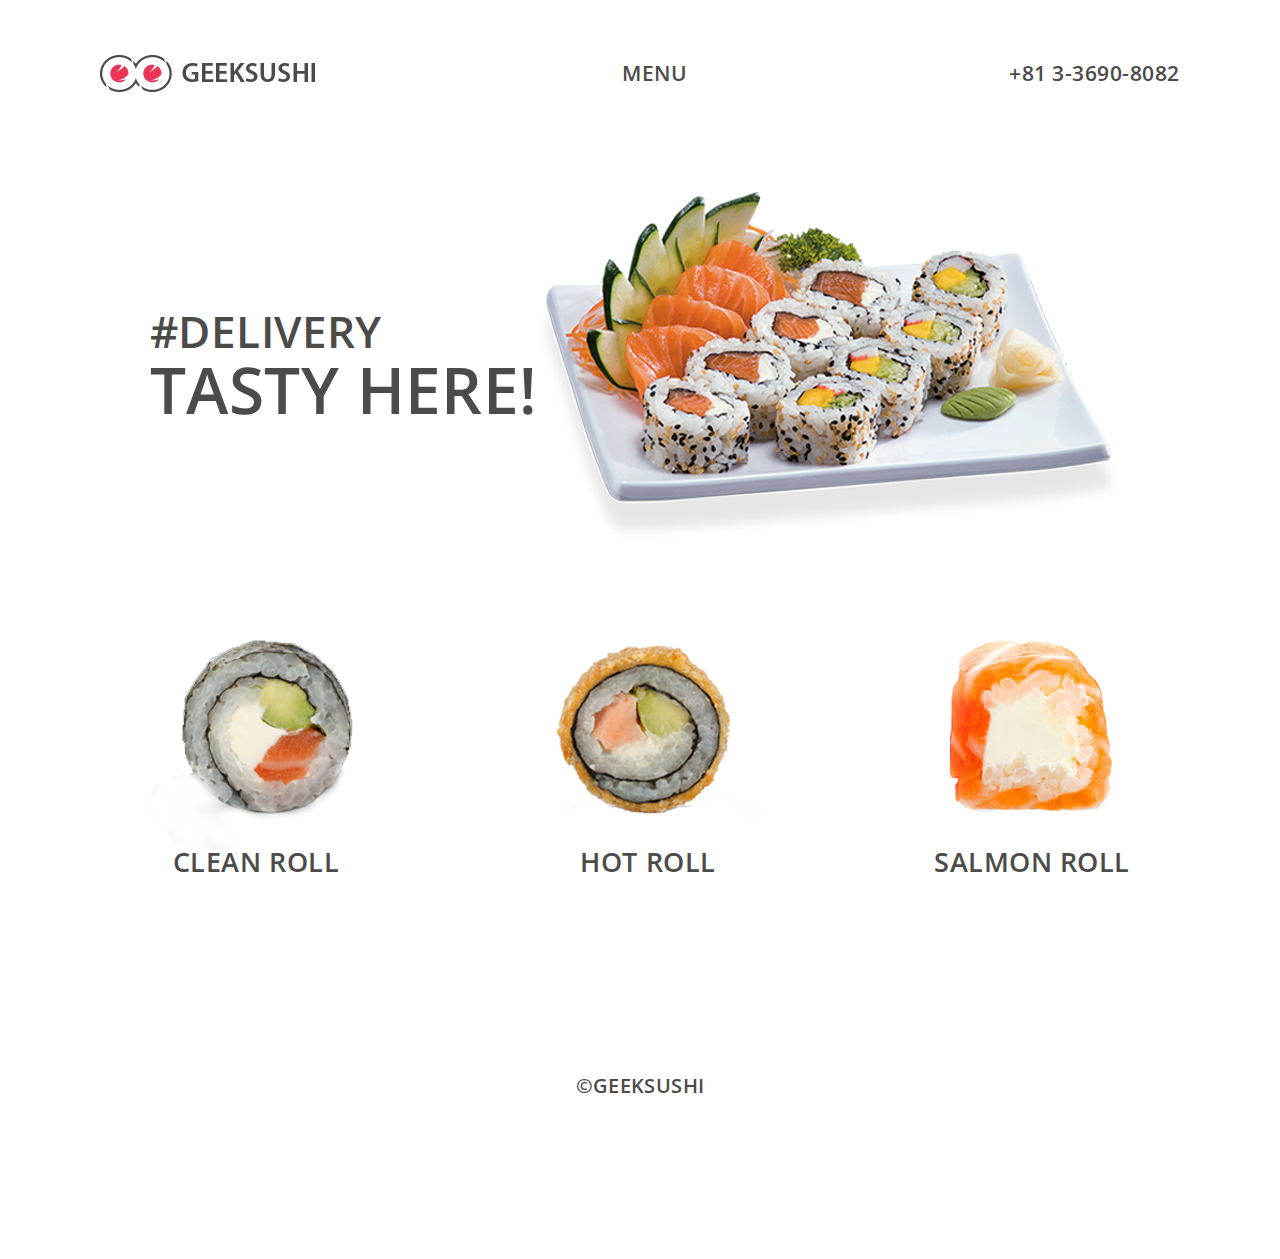
<file: index.html>
<!DOCTYPE html>
<html lang="en">

<head>
    <meta charset="UTF-8">
    <meta name="viewport" content="width=device-width, initial-scale=1.0">
    <meta http-equiv="X-UA-Compatible" content="ie=edge">
    <meta name="robots" content="none" />

    <!-- favicon -->
    <link rel="apple-touch-icon" sizes="180x180" href="favicon/apple-touch-icon.png">
    <link rel="icon" type="image/png" sizes="32x32" href="favicon/favicon-32x32.png">
    <link rel="icon" type="image/png" sizes="16x16" href="favicon/favicon-16x16.png">
    <link rel="manifest" href="favicon/site.webmanifest">
    <link rel="mask-icon" href="favicon/safari-pinned-tab.svg" color="#5bbad5">
    <meta name="msapplication-TileColor" content="#ffffff">
    <meta name="theme-color" content="#ffffff">

    <link rel="stylesheet" href="https://use.fontawesome.com/releases/v5.7.0/css/all.css"
        integrity="sha384-lZN37f5QGtY3VHgisS14W3ExzMWZxybE1SJSEsQp9S+oqd12jhcu+A56Ebc1zFSJ" crossorigin="anonymous">
    <link rel="stylesheet" href="css/style.css">


    <title>GeekSushi</title>
</head>

<body>

    <div class="container">

        <header class="header">
            <div class="header-top">
                <div class="logo">
                    <a href="index.html"></a>
                </div>
                <div class="menu">
                    <a href="menu.html">MENU</a>
                </div>
                <div class="contact">
                    <a href="tel:+81336908082"><i class="fas fa-mobile-alt"></i>+81 3-3690-8082</a>
                </div>
            </div>

            <div class="header-content">
                <div class="wrap">
                    <div class="content-center">
                        <div class="left">
                            <p>#DELIVERY</p>
                            <h1>TASTY HERE!</h1>
                        </div>
                        <div class="right"><img src="img/Header/header.img.png" alt=""></div>
                    </div>
                </div>
            </div>
        </header>

        <div class="product">
            <div class="wrap">
                <div class="content-bottom">
                    <div class="content-element">
                        <div class="img">
                            <img src="img/Product/img1.png" alt="">
                        </div>
                        <p>CLEAN ROLL</p>
                    </div>

                    <div class="content-element">
                        <div class="img">
                            <img src="img/Product/img2.png" alt="">
                        </div>
                        <p>HOT ROLL</p>
                    </div>

                    <div class="content-element">
                        <div class="img">
                            <img src="img/Product/img3.png" alt="">
                        </div>
                        <p>SALMON ROLL</p>
                    </div>
                </div>
            </div>
        </div>

        <footer class="footer">
            <p>©GEEKSUSHI</p>
            <div class="icon">
                <a href="#"><i class="fab fa-vk"></i></a>
                <a href="#"><i class="fab fa-instagram"></i></a>
                <a href="#"><i class="fab fa-facebook"></i></a>
                <a href="#"><i class="fab fa-youtube"></i></a>
            </div>
        </footer>

    </div>

</body>

</html>
</file>
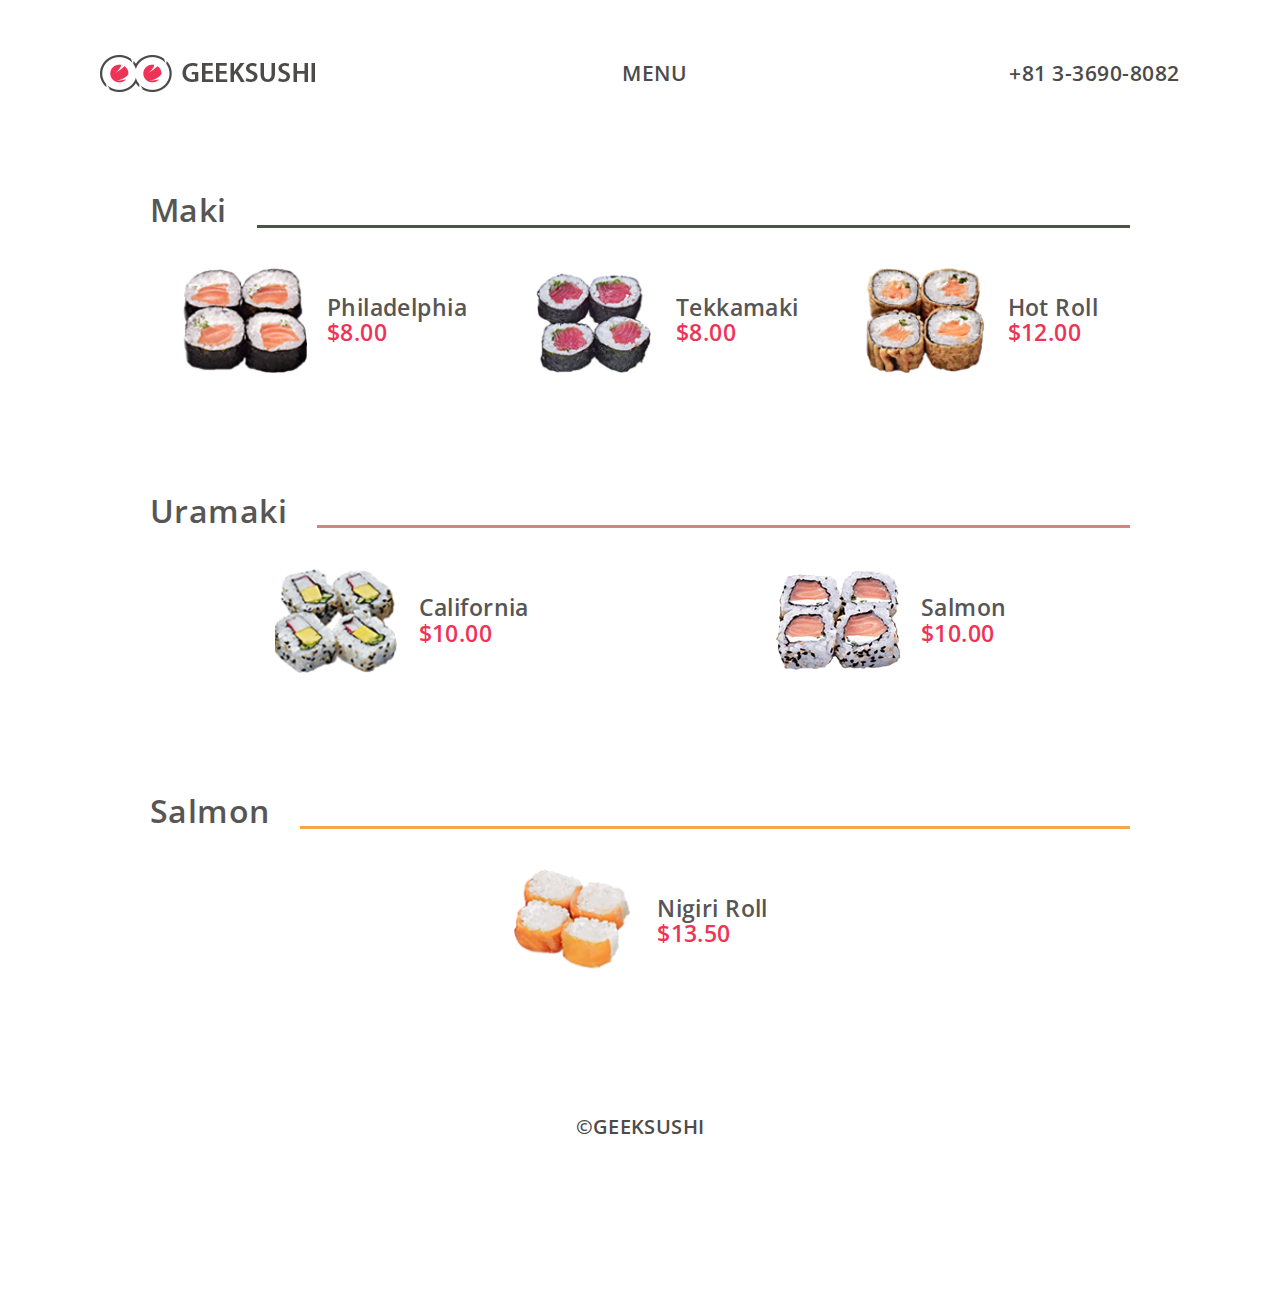
<file: menu.html>
<!DOCTYPE html>
<html lang="en">

<head>
    <meta charset="UTF-8">
    <meta name="viewport" content="width=device-width, initial-scale=1.0">
    <meta http-equiv="X-UA-Compatible" content="ie=edge">
    <meta name="robots" content="none" />

    <!-- favicon -->
    <link rel="apple-touch-icon" sizes="180x180" href="favicon/apple-touch-icon.png">
    <link rel="icon" type="image/png" sizes="32x32" href="favicon/favicon-32x32.png">
    <link rel="icon" type="image/png" sizes="16x16" href="favicon/favicon-16x16.png">
    <link rel="manifest" href="favicon/site.webmanifest">
    <link rel="mask-icon" href="favicon/safari-pinned-tab.svg" color="#5bbad5">
    <meta name="msapplication-TileColor" content="#ffffff">
    <meta name="theme-color" content="#ffffff">

    <link rel="stylesheet" href="https://use.fontawesome.com/releases/v5.7.0/css/all.css"
        integrity="sha384-lZN37f5QGtY3VHgisS14W3ExzMWZxybE1SJSEsQp9S+oqd12jhcu+A56Ebc1zFSJ" crossorigin="anonymous">
    <link rel="stylesheet" href="css/style.css">


    <title>GeekSushi</title>
</head>

<body>

    <div class="container">

        <header class="header">
            <div class="header-top">
                <div class="logo">
                    <a href="index.html"></a>
                </div>
                <div class="menu">
                    <a href="menu.html">MENU</a>
                </div>
                <div class="contact">
                    <a href="tel:+81336908082"><i class="fas fa-mobile-alt"></i>+81 3-3690-8082</a>
                </div>
            </div>

        </header>

        <div class="menu">
            <div class="wrap">

                <div class="menu-content">

                    <div class="menu-element">

                        <div class="product-name">
                            <p class="name">Maki</p>
                            <div class="line"></div>
                        </div>

                        <div class="product-menu">
                            <div class="product-element">
                                <div class="img"><img src="img/Menu/img1.png" alt=""></div>
                                <p>Philadelphia<span>$8.00</span></p>
                            </div>

                            <div class="product-element">
                                <div class="img"><img src="img/Menu/img2.png" alt=""></div>
                                <p>Tekkamaki<span>$8.00</span></p>
                            </div>

                            <div class="product-element">
                                <div class="img"><img src="img/Menu/img3.png" alt=""></div>
                                <p>Hot Roll<span>$12.00</span></p>
                            </div>
                        </div>
                    </div>

                    <div class="menu-element">

                        <div class="product-name">
                            <p class="name">Uramaki</p>
                            <div class="line red"></div>
                        </div>

                        <div class="product-menu">
                            <div class="product-element">
                                <div class="img"><img src="img/Menu/img4.png" alt=""></div>
                                <p>California<span>$10.00</span></p>
                            </div>

                            <div class="product-element">
                                <div class="img"><img src="img/Menu/img5.png" alt=""></div>
                                <p>Salmon<span>$10.00</span></p>
                            </div>
                        </div>
                    </div>

                    <div class="menu-element">

                        <div class="product-name">
                            <p class="name">Salmon</p>
                            <div class="line yellow"></div>
                        </div>

                        <div class="product-menu">
                            <div class="product-element">
                                <div class="img"><img src="img/Menu/img6.png" alt=""></div>
                                <p>Nigiri Roll<span>$13.50</span></p>
                            </div>
                        </div>
                    </div>

                </div>



            </div>
        </div>

        <footer class="footer">
            <p>©GEEKSUSHI</p>
            <div class="icon">
                <a href="#"><i class="fab fa-vk"></i></a>
                <a href="#"><i class="fab fa-instagram"></i></a>
                <a href="#"><i class="fab fa-facebook"></i></a>
                <a href="#"><i class="fab fa-youtube"></i></a>
            </div>
        </footer>

    </div>

</body>

</html>
</file>
<file: css/style.css>
@charset "UTF-8";
/**
 * Сброс стилей
 **/
@import url("https://fonts.googleapis.com/css?family=Open+Sans:300,400,600,700&display=swap");
html, body, div, span, applet, object, iframe,
h1, h2, h3, h4, h5, h6, p, blockquote, pre,
a, abbr, acronym, address, big, cite, code,
del, dfn, em, img, ins, kbd, q, s, samp,
small, strike, strong, sub, sup, tt, var,
b, u, i, center,
dl, dt, dd, ol, ul, li,
fieldset, form, label, legend,
table, caption, tbody, tfoot, thead, tr, th, td,
article, aside, canvas, details, embed,
figure, figcaption, footer, header, hgroup,
menu, nav, output, ruby, section, summary,
time, mark, audio, video {
  margin: 0;
  padding: 0;
  border: 0;
  font-size: 100%;
  vertical-align: baseline;
}

article, aside, details, figcaption, figure, footer, header, hgroup, menu, nav, section, summary {
  display: block;
}

body {
  line-height: 1;
}

ol, ul {
  list-style: none;
}

blockquote, q {
  quotes: none;
}

blockquote:before, blockquote:after, q:before, q:after {
  content: '';
  content: none;
}

table {
  border-collapse: collapse;
  border-spacing: 0;
}

h1, h2, h3, h4, h5, h6 {
  font-weight: normal;
}

input {
  outline: 0;
}

article, aside, details, figcaption, figure, footer, header, hgroup, main, nav, section, summary {
  display: block;
}

/**
 * Основные стили
 **/
body {
  font-family: 'Open Sans', sans-serif;
  font-size: 21px;
}

a {
  text-decoration: none;
}

.container {
  min-width: 320px;
  max-width: 100%;
  padding: 0 0;
  -webkit-box-sizing: border-box;
          box-sizing: border-box;
  margin: 0 auto;
}

.wrap {
  min-width: 320px;
  max-width: 1010px;
  padding: 0 15px;
  -webkit-box-sizing: border-box;
          box-sizing: border-box;
  margin: 0 auto;
}

p {
  color: #000;
}

.header .header-top {
  display: -webkit-box;
  display: -ms-flexbox;
  display: flex;
  -webkit-box-align: center;
      -ms-flex-align: center;
          align-items: center;
  -webkit-box-pack: justify;
      -ms-flex-pack: justify;
          justify-content: space-between;
  -ms-flex-wrap: wrap;
      flex-wrap: wrap;
  padding: 55px 100px 0;
}

.header .header-top .logo a {
  display: block;
  background: url(../img/Header/logo.png) center no-repeat;
  width: 215px;
  height: 37px;
  background-size: 215px 37px;
  outline: none;
}

.header .header-top .menu a {
  color: #4d4b4a;
  font-size: 21px;
  font-weight: 600;
  line-height: 19.06px;
  text-transform: uppercase;
  letter-spacing: 0.51px;
}

.header .header-top .menu a:hover {
  color: #ee3456;
  -webkit-transition: all .5s;
  transition: all .5s;
}

.header .header-top .contact a {
  color: #4d4b4a;
  font-size: 21px;
  font-weight: 600;
  line-height: 19.3px;
  letter-spacing: 0.5px;
}

.header .header-top .contact a:hover {
  color: #ee3456;
  -webkit-transition: all .5s;
  transition: all .5s;
}

.header .header-top .contact a i {
  margin-right: 15px;
}

.header .header-content .content-center {
  display: -webkit-box;
  display: -ms-flexbox;
  display: flex;
  -webkit-box-align: center;
      -ms-flex-align: center;
          align-items: center;
  -ms-flex-wrap: wrap;
      flex-wrap: wrap;
  margin: 100px 0 0 0;
}

.header .header-content .content-center .left p {
  color: #4d4b4a;
  font-size: 44px;
  font-weight: 600;
  line-height: 48.35px;
  text-transform: uppercase;
  letter-spacing: 0.42px;
}

.header .header-content .content-center .left h1 {
  color: #4d4b4a;
  font-size: 64px;
  font-weight: 600;
  line-height: 69.57px;
  text-transform: uppercase;
  letter-spacing: 0.42px;
}

.header .header-content .content-center .right {
  width: 581px;
  height: 348px;
}

.header .header-content .content-center .right img {
  width: 100%;
  height: 100%;
}

@media (max-width: 1050px) {
  .header .header-content .content-center .left {
    margin: 0 auto;
    text-align: center;
  }
  .header .header-content .content-center .right {
    margin: 60px auto 0;
  }
}

@media (max-width: 768px) {
  .header .header-top {
    -webkit-box-orient: vertical;
    -webkit-box-direction: normal;
        -ms-flex-direction: column;
            flex-direction: column;
  }
  .header .header-top .menu {
    margin: 30px 0;
  }
}

@media (max-width: 460px) {
  .header .header-top {
    padding: 55px 0 0 0;
  }
}

.product {
  padding: 100px 0;
}

.product .wrap .content-bottom {
  display: -webkit-box;
  display: -ms-flexbox;
  display: flex;
  -webkit-box-pack: justify;
      -ms-flex-pack: justify;
          justify-content: space-between;
  -ms-flex-wrap: wrap;
      flex-wrap: wrap;
}

.product .wrap .content-bottom .content-element {
  text-align: center;
}

.product .wrap .content-bottom .content-element .img {
  height: 210px;
}

.product .wrap .content-bottom .content-element p {
  color: #4d4b4a;
  font-size: 27px;
  font-weight: 600;
  line-height: 23.18px;
  text-transform: uppercase;
  letter-spacing: 0.54px;
}

@media (max-width: 768px) {
  .product {
    padding: 100px 0 0 0;
  }
  .product .wrap .content-bottom {
    -webkit-box-pack: center;
        -ms-flex-pack: center;
            justify-content: center;
  }
  .product .wrap .content-bottom .content-element {
    margin-bottom: 60px;
  }
}

.footer {
  padding: 100px 0;
  text-align: center;
}

.footer p {
  color: #4d4b4a;
  font-size: 20px;
  font-weight: 600;
  line-height: 25.65px;
  text-transform: uppercase;
  letter-spacing: 0.36px;
  margin-bottom: 30px;
}

.footer .icon .fab {
  color: #4d4b4a;
  font-size: 30px;
  margin: 0 10px;
}

.footer .icon .fab:hover {
  color: #ee3456;
  -webkit-transition: all .5s;
  transition: all .5s;
}

@media (max-width: 768px) {
  .footer {
    padding: 50px 0;
  }
}

.menu .wrap .menu-content {
  padding-top: 100px;
}

.menu .wrap .menu-content .menu-element:nth-child(2) {
  margin: 80px 0;
}

.menu .wrap .menu-content .menu-element .product-name {
  display: -webkit-box;
  display: -ms-flexbox;
  display: flex;
  -webkit-box-align: end;
      -ms-flex-align: end;
          align-items: flex-end;
  margin-bottom: 40px;
}

.menu .wrap .menu-content .menu-element .product-name .name {
  color: #575655;
  font-size: 32px;
  font-weight: 600;
  line-height: 35.55px;
  letter-spacing: 0.42px;
  margin-right: 30px;
}

.menu .wrap .menu-content .menu-element .product-name .line {
  width: 100%;
  height: 3px;
  background-color: #4b5347;
}

.menu .wrap .menu-content .menu-element .product-name .red {
  background-color: #d4857f;
}

.menu .wrap .menu-content .menu-element .product-name .yellow {
  background-color: #f6a647;
}

.menu .wrap .menu-content .menu-element .product-menu {
  display: -webkit-box;
  display: -ms-flexbox;
  display: flex;
  -ms-flex-pack: distribute;
      justify-content: space-around;
  -ms-flex-wrap: wrap;
      flex-wrap: wrap;
}

.menu .wrap .menu-content .menu-element .product-menu:nth-child(3) {
  -webkit-box-pack: center;
      -ms-flex-pack: center;
          justify-content: center;
}

.menu .wrap .menu-content .menu-element .product-menu .product-element {
  display: -webkit-box;
  display: -ms-flexbox;
  display: flex;
  -webkit-box-align: center;
      -ms-flex-align: center;
          align-items: center;
  margin-bottom: 40px;
  padding: 0 20px;
}

.menu .wrap .menu-content .menu-element .product-menu .product-element .img {
  width: 125px;
  height: 105px;
  margin-right: 20px;
}

.menu .wrap .menu-content .menu-element .product-menu .product-element .img img {
  width: 100%;
  height: 100%;
  -o-object-fit: contain;
     object-fit: contain;
}

.menu .wrap .menu-content .menu-element .product-menu .product-element p {
  color: #575655;
  font-size: 23px;
  font-weight: 600;
  line-height: 25.27px;
  letter-spacing: 0.42px;
}

.menu .wrap .menu-content .menu-element .product-menu .product-element p span {
  display: block;
  color: #ee3456;
}
/*# sourceMappingURL=style.css.map */
</file>
